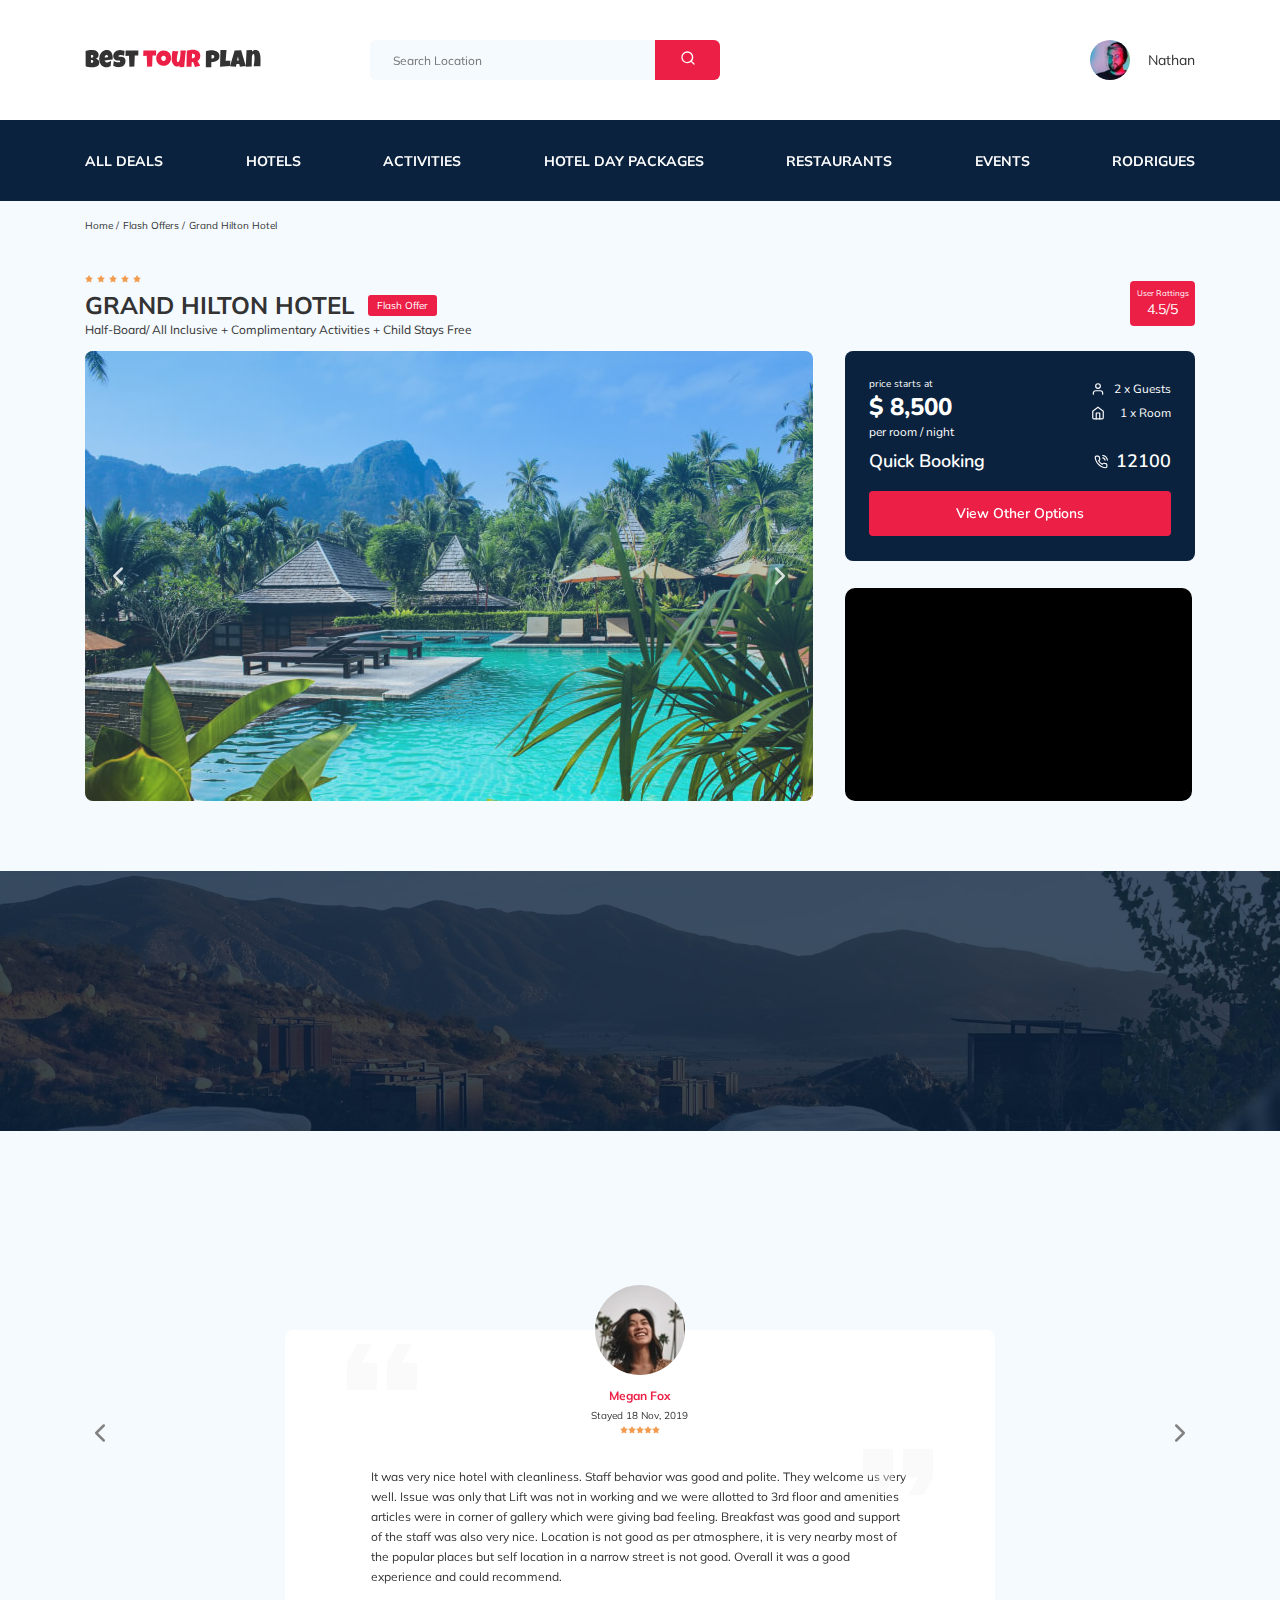
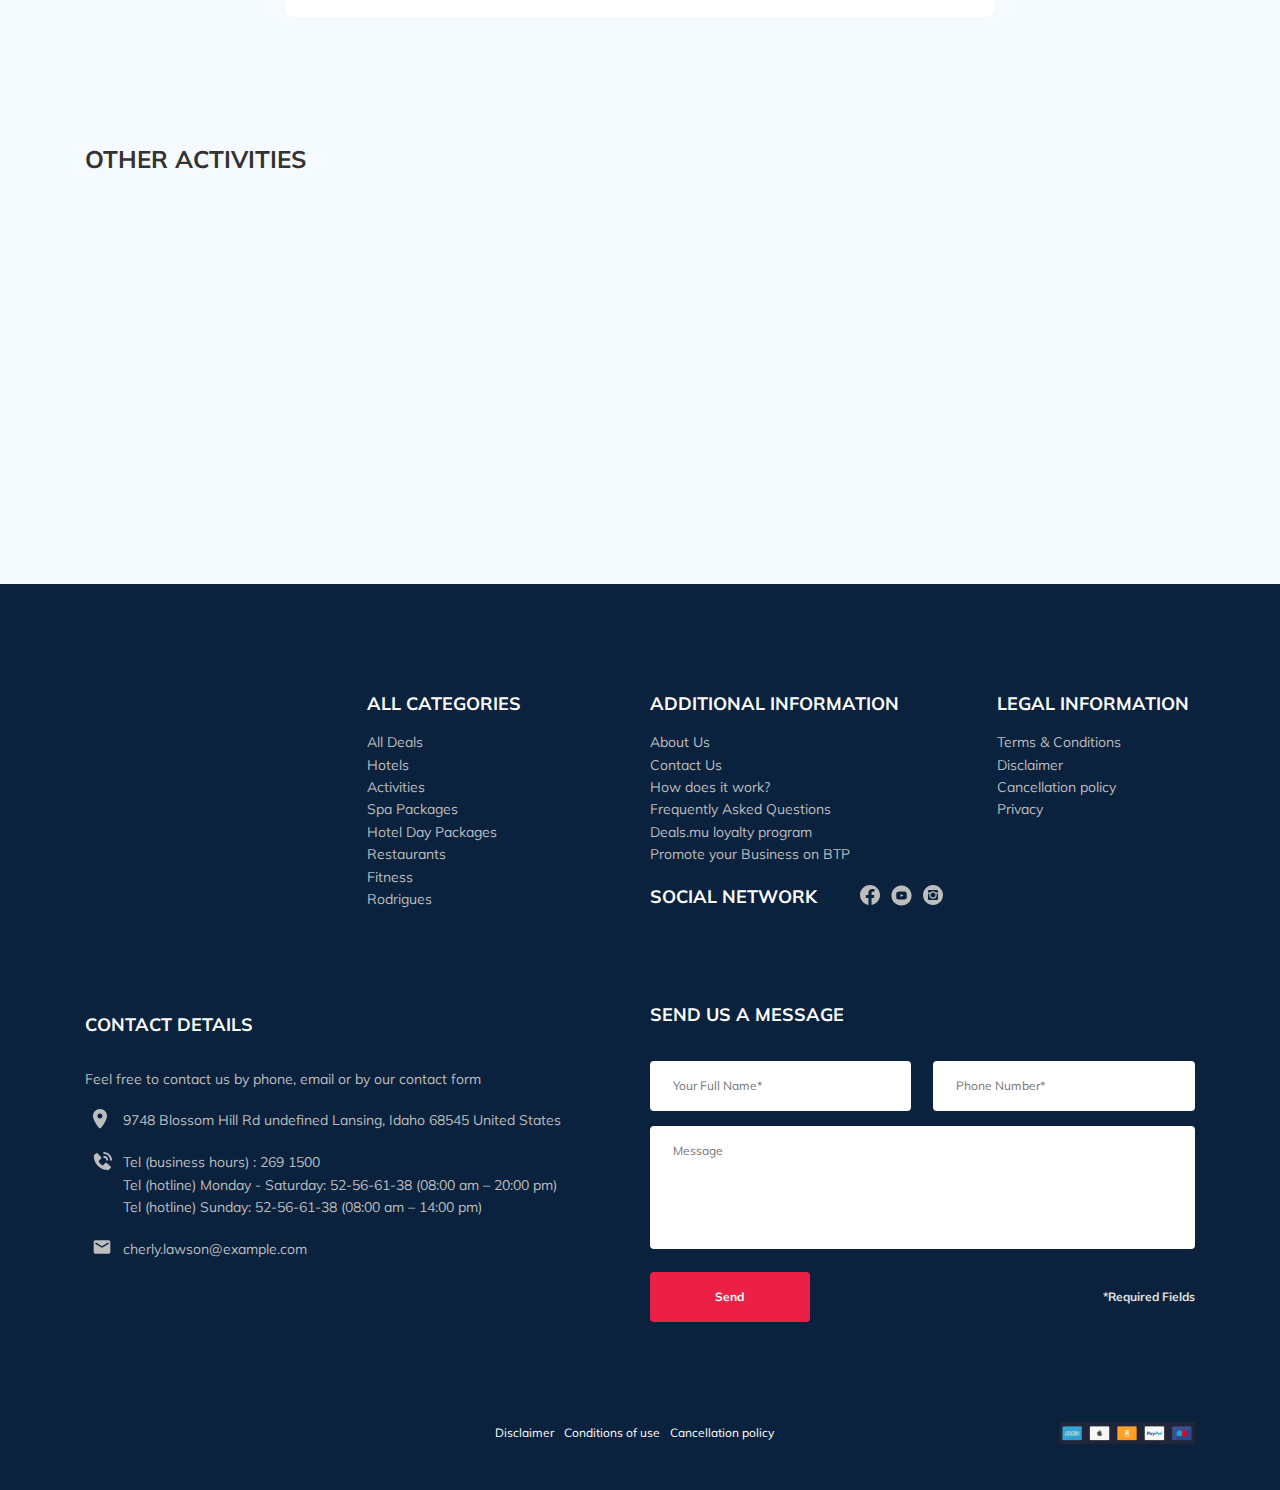
<file: index.html>
<!DOCTYPE html>
<html lang="en">
<head>
  <meta charset="UTF-8">
  <meta http-equiv="X-UA-Compatible" content="IE=edge">
  <meta name="viewport" content="width=device-width, initial-scale=1.0">
  <title>Best Tour Plan - Hotel Booking</title>
  <link rel="shortcut icon" href="/favicon.ico" type="image/x-icon">
  <link rel="icon" href="favicon.ico" type="image/x-icon">
  <link rel="preconnect" href="https://fonts.googleapis.com">
  <link rel="preconnect" href="https://fonts.gstatic.com" crossorigin>
  <link href="https://fonts.googleapis.com/css2?family=Mulish:wght@400;600;700&family=Nunito:wght@400;600;800&display=swap"
    rel="stylesheet">
    <link rel="stylesheet" href="css/swiper-bundle.min.css">
    <link rel="stylesheet" href="css/aos.css">
    <link rel="stylesheet" href="css/style.css">
</head>
<body>
  <header class="navbar navbar--mobile_fixed">
    <div class="container">
      <div class="navbar-top">
        <a href="index.html" class="logo" data-aos="fade-right" data-aos-delay="100">
          <img src="img/horizontal-logo.svg" alt="Logo: Best Tour Plan" class="logo__image">
        </a>

        <form action="#" class="search navbar__search navbar__search--mobile_hidden" data-aos="fade-down" data-aos-delay="200">
          <input type="text" class="search__input" placeholder="Search Location">
          <button class="search__button">
            <img src="img/search.svg" alt="Icon: search">
          </button>
        </form>

        <a href="#" class="user navbar__user navbar__user--mobile_hidden" data-aos="fade-left" data-aos-delay="300">
          <img src="img/user-avatar.jpg" alt="avatar: Nathan" class="user__avatar">
          <span class="user__name">Nathan</span>
        </a>
        <!-- /.user -->
        <button class="menu-button navbar-top__menu-button">
          <span class="menu-button__line"></span>
          <span class="menu-button__line"></span>
          <span class="menu-button__line"></span>
        </button>
      </div>
      <!-- /.navbar-top -->
    </div>
    <!-- /.container -->
    <div class="navbar-bottom">
      <div class="container">
        <nav>
          <ul class="navbar-menu">
            <li class="navbar-menu__item navbar-menu__item--mobile_visible">
              <a href="#" class="user navbar__user navbar__user--mobile_visible">
                <img src="img/user-avatar.jpg" alt="avatar: Nathan" class="user__avatar">
                <span class="user__name user__name--light">Nathan</span>
              </a>
            </li>
            <li class="navbar-menu__item navbar-menu__item--mobile_visible">
              <form action="#" class="search navbar__search navbar__search--mobile_visible">
                <input type="text" class="search__input" placeholder="Search Location">
                <button class="search__button">
                  <img src="img/search.svg" alt="Icon: search">
                </button>
              </form>
            </li>
            <li class="navbar-menu__item" data-aos="flip-down" data-aos-delay="100"><a href="#" class="navbar-menu__link">All Deals</a></li>
            <li class="navbar-menu__item" data-aos="flip-down" data-aos-delay="300"><a href="#" class="navbar-menu__link">Hotels</a></li>
            <li class="navbar-menu__item" data-aos="flip-down" data-aos-delay="500"><a href="#" class="navbar-menu__link">Activities</a></li>
            <li class="navbar-menu__item" data-aos="flip-down" data-aos-delay="700"><a href="#" class="navbar-menu__link">Hotel Day Packages</a></li>
            <li class="navbar-menu__item" data-aos="flip-down" data-aos-delay="900"><a href="#" class="navbar-menu__link">Restaurants</a></li>
            <li class="navbar-menu__item" data-aos="flip-down" data-aos-delay="1100"><a href="#" class="navbar-menu__link">Events</a></li>
            <li class="navbar-menu__item" data-aos="flip-down" data-aos-delay="1300"><a href="#" class="navbar-menu__link">Rodrigues</a></li>
          </ul>
        </nav>
        <!-- /.navbar-menu -->
      </div>
      <!-- /.container -->
    </div>
    <!-- /.navbar-bottom -->
  </header>
  <nav class="breadcrumb">
    <div class="container">
      <ul class="breadcrumb-list">
        <li class="breadcrumb-list__item">
          <a href="#" class="breadcrumb-list__link">Home</a>
        </li>
        <li class="breadcrumb-list__item">
          <a href="#" class="breadcrumb-list__link">Flash Offers</a>
        </li>
        <li class="breadcrumb-list__item">
          Grand Hilton Hotel
        </li>
      </ul>
    </div>
    <!-- /.container -->
  </nav>
  <!-- /.breadcrumb -->
  <section class="hotel">
    <div class="container">
      <div class="hotel-info">
        <div class="hotel-info__text">
          <div class="hotel-wrapper">
            <div class="stars">
              <img src="img/star.svg" alt="star">
              <img src="img/star.svg" alt="star">
              <img src="img/star.svg" alt="star">
              <img src="img/star.svg" alt="star">
              <img src="img/star.svg" alt="star">
            </div>
            <h1 class="hotel-name hotel-info__name">GRAND HILTON HOTEL</h1>
            <span class="offer hotel-info__offer">Flash Offer</span>
          </div>
          <!-- /.hotel-wrapper -->
          <p class="hotel-description hotel-info__description">Half-Board/ All Inclusive + Complimentary Activities + Child Stays Free</p>
        </div>
        <!-- /.hotel-info__text -->
        <div class="rating hotel-info__rating">
          <span class="rating__text">User Rattings</span>
          <span class="rating__counter">4.5/5</span>
        </div>
        <!-- /.hotel_info__right -->
      </div>
      <!-- /.hotel-info -->
      <div class="hotel-grid">
        
          <!-- Slider main container -->
          <div class="swiper hotel-slider hotel__slider">
            <!-- Additional required wrapper -->
            <div class="swiper-wrapper">
              <!-- Slides -->
              <div class="swiper-slide hotel-slider__item">
                <img class="hotel-slider__image" src="img/slide.jpg" alt="slide">
              </div>
              <div class="swiper-slide hotel-slider__item">
                <img class="hotel-slider__image" src="img/slide-2.jpg" alt="slide">
              </div>
              <div class="swiper-slide hotel-slider__item">
                <img class="hotel-slider__image" src="img/slide-3.jpg" alt="slide">
              </div>
            </div>
            <!-- If we need navigation buttons -->
            <button class="hotel-slider__button hotel-slider__button--prev"></button>
            <button class="hotel-slider__button hotel-slider__button--next"></button>
          </div>
          <!-- /.slider-container -->

        <div class="hotel-right">
          <div class="booking">
            <div class="booking__info">
              <div class="booking__price">
                <span class="booking__start">price starts at</span>
                <strong class="booking__pricetag">$ 8,500</strong>
                <span class="booking__per-room">per room / night</span>
              </div>
              <!-- /.booking__price -->
              <div class="booking__room">
                <div class="booking__text">
                  <img src="img/user.svg" alt="Icon: user" class="booking__icon">
                  <span class="booking__description">2 x Guests</span>
                </div>
                <!-- /.booking__text -->
                <div class="booking__text">
                  <img src="img/home.svg" alt="Icon: home" class="booking__icon">
                  <span class="booking__description">1 x Room</span>
                </div>
                <!-- /.booking__text -->
              </div>
              <!-- /.booking__room -->
            </div>
            <!-- /.booking__info -->
            <div class="booking__call-center">
              <span class="booking__heading">Quick Booking</span>
              <a class="booking__number" href="tel:12100">
                <img src="img/phone-call.svg" alt="Icon: phone">
                <span class="booking__num">12100</span>
              </a>
            </div>
            <!-- /.booking__call-center -->
            <button data-toggle="modal" class="button booking__button" data-aos="flip-left" data-aos-easing="ease-out-cubic" data-aos-duration="500">View Other Options</button>
          </div>
          <!-- /.booking -->
          <div id="map" class="map">
            <iframe 
              src="https://www.google.com/maps/embed?pb=!1m18!1m12!1m3!1d3952.0412632673433!2d98.29255281471123!3d7.890752094315355!2m3!1f0!2f0!3f0!3m2!1i1024!2i768!4f13.1!3m3!1m2!1s0x30503b7bfcd9f903%3A0xf7065fac1e3d7c48!2sDoubleTree%20by%20Hilton%20Phuket%20Banthai%20Resort!5e0!3m2!1sru!2sru!4v1633614842199!5m2!1sru!2sru"
               style="border:0;" allowfullscreen="" loading="lazy"></iframe>
          </div>
          <!-- /.map -->
        </div>
        <!-- /.hotel-right -->
      </div>
      <!-- /.hotel-grid -->
    </div>
    <!-- /.container -->
  </section>
  <section class="newsletter">
    <div class="newsletter-wrapper">
      <h2 class="newsletter-title newsletter__title" data-aos="zoom-in-right" data-aos-delay="300">
        subscribe to our
        <span class="newsletter-title__strong">Newsletter</span>
      </h2>
      <form action="send.php" method="POST" class="subscribe newsletter__subscribe form" data-aos="zoom-in-left" data-aos-delay="300">
          <input type="email" class="subscribe__input" placeholder="Your email address" name="email" required />
            <button class="subscribe__button">Send</button>
      </form>
    </div>
    <!-- /.newsletter-wrapper -->
  </section>
  <section class="reviews">
    <div class="container">
      <h2 class="reviews__title" data-aos="zoom-in-up">What people thinks about&nbsp;us</h2>
      <div class="swiper reviews-slider">
        <div class="swiper-wrapper">
          <div class="swiper-slide">
            <div class="reviews-slider__item">
              <div class="reviews-slider__profile">
                <img src="img/reviews-avatar.jpg" alt="Photo: Megan Fox" class="reviews-slider__avatar">
                <h3 class="reviews-slider__username">Megan Fox</h3>
                <span class="reviews-slider__date">Stayed 18 Nov, 2019</span>
                <div class="reviews-slider__rating">
                  <img src="img/star.svg" alt="star">
                  <img src="img/star.svg" alt="star">
                  <img src="img/star.svg" alt="star">
                  <img src="img/star.svg" alt="star">
                  <img src="img/star.svg" alt="star">
                </div>
                <!-- /.reviews-slider__rating -->
              </div>
              <!-- /.reviews-slider__profile -->
              <p class="reviews-slider__text">
                It was very nice hotel with cleanliness. Staff behavior was good and polite. They welcome us very well. Issue was only that Lift was not in working and we were allotted to 3rd floor and amenities articles were in corner of gallery which were giving bad feeling. Breakfast was good and support of the staff was also very nice. Location is not good as per atmosphere, it is very nearby most of the popular places but self location in a narrow street is not good. Overall it
              was a good experience and could recommend.
            </p>
            </div>
            <!-- /.reviews-slider__item -->
          </div>
          <!-- /.swiper-slide -->
          <div class="swiper-slide">
            <div class="reviews-slider__item">
              <div class="reviews-slider__profile">
                <img src="img/reviews-avatar-2.jpg" alt="Photo: Robert Johns" class="reviews-slider__avatar">
                <h3 class="reviews-slider__username">Robert Johns</h3>
                <span class="reviews-slider__date">Stayed 20 Dec, 2018</span>
                <div class="reviews-slider__rating">
                  <img src="img/star.svg" alt="star">
                  <img src="img/star.svg" alt="star">
                  <img src="img/star.svg" alt="star">
                  <img src="img/star.svg" alt="star">
                  <img src="img/star.svg" alt="star">
                </div>
                <!-- /.reviews-slider__rating -->
              </div>
              <!-- /.reviews-slider__profile -->
              <p class="reviews-slider__text">
                It was very nice hotel with cleanliness. Staff behavior was good and polite. They welcome us very well. Issue was
                only that Lift was not in working and we were allotted to 3rd floor and amenities articles were in corner of
                gallery which were giving bad feeling. Breakfast was good and support of the staff was also very nice. Location is
                not good as per atmosphere, it is very nearby most of the popular places but self location in a narrow street is
                not good. Overall it
                was a good experience and could recommend.
              </p>
            </div>
            <!-- /.reviews-slider__item -->
          </div>
          <!-- /.swiper-slide -->
          <div class="swiper-slide">
            <div class="reviews-slider__item">
              <div class="reviews-slider__profile">
                <img src="img/reviews-avatar-3.jpg" alt="Photo: Joan Ferguson" class="reviews-slider__avatar">
                <h3 class="reviews-slider__username">Joan Ferguson</h3>
                <span class="reviews-slider__date">Stayed 21 May, 2021</span>
                <div class="reviews-slider__rating">
                  <img src="img/star.svg" alt="star">
                  <img src="img/star.svg" alt="star">
                  <img src="img/star.svg" alt="star">
                  <img src="img/star.svg" alt="star">
                  <img src="img/star.svg" alt="star">
                </div>
                <!-- /.reviews-slider__rating -->
              </div>
              <!-- /.reviews-slider__profile -->
              <p class="reviews-slider__text">
                It was very nice hotel with cleanliness. Staff behavior was good and polite. They welcome us very well. Issue was
                only that Lift was not in working and we were allotted to 3rd floor and amenities articles were in corner of
                gallery which were giving bad feeling. Breakfast was good and support of the staff was also very nice. Location is
                not good as per atmosphere, it is very nearby most of the popular places but self location in a narrow street is
                not good. Overall it
                was a good experience and could recommend.
              </p>
            </div>
            <!-- /.reviews-slider__item -->
          </div>
          <!-- /.swiper-slide -->
        </div>
        <!-- /.swiper-wrapper -->
        <!-- If we need navigation buttons -->
        <button class="reviews-slider__button reviews-slider__button--prev"></button>
        <button class="reviews-slider__button reviews-slider__button--next"></button>
        </div>
      </div>
      <!-- /.reviews-slider -->
    
    <!-- /.container -->
  </section>
  <section class="activities">
    <div class="container">
      <h2 class="activities__title">Other Activities</h2>
      <div class="activities-wrapper">
        <div class="card activities__card" data-aos="fade-right" data-aos-delay="100">
          <img src="img/activity-1.jpg" alt="The curious corner of chamarel" class="card__image">
          <h3 class="card__title">The curious corner <br> of chamarel</h3>
          <button data-toggle="modal" class="card__button">Book Now</button>
        </div>
        <!-- /.card -->
        <div class="card activities__card" data-aos="fade-right" data-aos-delay="300">
          <img src="img/activity-2.jpg" alt="Gymkhana club golf course" class="card__image">
          <h3 class="card__title">Gymkhana club golf <br> course</h3>
          <button data-toggle="modal" class="card__button">Book Now</button>
        </div>
        <!-- /.card -->
        <div class="card activities__card" data-aos="fade-right" data-aos-delay="500">
          <img src="img/activity-3.jpg" alt="Tamarind falls hiking trip - full day" class="card__image">
          <h3 class="card__title">Tamarind falls hiking <br> trip - full day</h3>
          <button data-toggle="modal" class="card__button">Book Now</button>
        </div>
        <!-- /.card -->
        <div class="card activities__card" data-aos="fade-right" data-aos-delay="700">
          <img src="img/activity-4.jpg" alt="The blue marine discovery quest" class="card__image">
          <h3 class="card__title">The blue marine discovery <br> quest</h3>
          <button data-toggle="modal" class="card__button">Book Now</button>
        </div>
        <!-- /.card -->
      </div>
      <!-- /.activities-wrapper -->
    </div>
    <!-- /.container -->
  </section>
  <footer class="footer">
    <div class="container">
      <div class="footer-wrapper">
        <a class="logo footer__logo" href="index.html" data-aos="flip-left" data-aos-easing="ease-out-cubic" data-aos-duration="2000">
          <img src="img/vertical-logo.svg" alt="Logo: Best Tour Plan" class="logo footer__logo">
        </a>
        <div class="footer__list footer__categories">
          <h3 class="footer__title">ALL CATEGORIES</h3>
          <ul class="footer__ul">
            <li class="footer__item"><a href="#" class="footer__link">All Deals</a></li>
            <li class="footer__item"><a href="#" class="footer__link">Hotels</a></li>
            <li class="footer__item"><a href="#" class="footer__link">Activities</a></li>
            <li class="footer__item"><a href="#" class="footer__link">Spa Packages</a></li>
            <li class="footer__item"><a href="#" class="footer__link">Hotel Day Packages</a></li>
            <li class="footer__item"><a href="#" class="footer__link">Restaurants</a></li>
            <li class="footer__item"><a href="#" class="footer__link">Fitness</a></li>
            <li class="footer__item"><a href="#" class="footer__link">Rodrigues</a></li>
          </ul>
        </div>
        <!-- /.footer__list -->
        <div class="footer__list footer__additional">
          <h3 class="footer__title">ADDITIONAL INFORMATION</h3>
          <ul class="footer__ul">
            <li class="footer__item"><a href="#" class="footer__link">About Us</a></li>
            <li class="footer__item"><a href="#" class="footer__link">Contact Us</a></li>
            <li class="footer__item"><a href="#" class="footer__link">How does it work?</a></li>
            <li class="footer__item"><a href="#" class="footer__link">Frequently Asked Questions</a></li>
            <li class="footer__item"><a href="#" class="footer__link">Deals.mu loyalty program</a></li>
            <li class="footer__item"><a href="#" class="footer__link">Promote your Business on BTP</a></li>
          </ul>
        </div>
        <!-- /.footer__list -->
        <div class="footer__social-network">
          <h3 class="footer__title footer__title--inline">Social Network</h3>
          <div class="footer__social-links">
            <a href="https://www.facebook.com/HiltonPhuket/" class="footer__link" target="_blank"><img src="img/facebook.svg" alt="icon: facebook"></a>
            <a href="https://www.youtube.com/channel/UClVkTIHQLfAzxTpbIJmVWJg/featured" class="footer__link" target="_blank"><img src="img/youtube.svg" alt="icon: youtube"></a>
            <a href="https://www.instagram.com/hiltonphuket/?utm_medium=copy_link" class="footer__link" target="_blank"><img src="img/instagram.svg" alt="icon: instagram" ></a>
          </div>
          <!-- /.footer__social-links -->
          </div>
          <!-- /.footer__social-network -->
          <div class="footer__list footer__legal">
            <h3 class="footer__title">LEGAL INFORMATION</h3>
            <ul class="footer__ul">
              <li class="footer__item"><a href="#" class="footer__link">Terms & Conditions</a></li>
              <li class="footer__item"><a href="#" class="footer__link">Disclaimer</a></li>
              <li class="footer__item"><a href="#" class="footer__link">Cancellation policy</a></li>
              <li class="footer__item"><a href="#" class="footer__link">Privacy</a></li>
            </ul>
          </div>
          <!-- /.footer__list -->
          <div class="footer__contact-details">
            <h3 class="footer__title footer__title--mb-3">Contact Details</h3>
            <p class="footer__text">Feel free to contact us by phone, email or by our contact form</p>
            <ul class="footer__ul">
              <li class="footer__item footer__item--mb-2">
                <div class="footer__item-wrapper">
                  <div class="footer__icon-wrapper">
                    <img class="footer__icon" src="img/map-marker.svg" alt="icon: map">
                  </div>
                  9748 Blossom Hill Rd undefined Lansing, Idaho 68545 United States
                </div>
              </li>
              <li class="footer__item footer__item--mb-2">
                <div class="footer__item-wrapper">
                  <div class="footer__icon-wrapper">
                    <img class="footer__icon" src="img/contact-phone-call.svg" alt="icon:phone call">
                  </div>
                  <div class="footer__phone-wrapper">
                    Tel (business hours) : <a href="tel:2691500" class="footer__phone">269 1500</a> <br>
                    Tel (hotline) Monday - Saturday: <a href="tel:52-56-61-38" class="footer__phone">52-56-61-38</a> (08:00 am – 20:00 pm)<br>
                    Tel (hotline) Sunday: <a href="tel:52-56-61-38" class="footer__phone">52-56-61-38</a> (08:00 am – 14:00 pm)<br>
                  </div>
                </div>
              </li>
              <li class="footer__item footer__item--mb-2">
                <div class="footer__item-wrapper">
                  <div class="footer__icon-wrapper">
                    <img class="footer__icon" src="img/email.svg" alt="icon: email">
                  </div>
                  <a href="mailto:cherly.lawson@example.com" class="footer__phone">cherly.lawson@example.com</a>
                </div>
              </li>
            </ul>
          </div>
          <!-- /.footer__contact-details -->
          <div class="footer__contact-form">
            <h3 class="footer__title footer__title--mb-3">Send us a message</h3>
            <form action="send.php" method="POST" class="footer__form form">
              <div class="footer__input-group">
                <input type="text" class="input footer__input" placeholder="Your Full Name*" name="name" minlength="2" required />
              </div>
              <div class="footer__input-group">
                <input type="tel" id="phone" class="input footer__input" placeholder="Phone Number*" name="phone" required />
              </div>
              <textarea class="message footer__message" cols="30" rows="10" placeholder="Message"
              name="message"
              ></textarea>
              <button class="button footer__button">Send</button>
              <span class="footer__info">*Required Fields</span>
            </form>
          </div>
          <!-- /.footer__contact-form -->
      </div>
      <!-- /.footer-wrapper -->
    </div>
    <!-- /.container -->
    <div class="footer-bottom">
      <div class="container">
      <div class="footer-bottom__wrapper">
        <ul class="footer-bottom__ul">
          <li class="footer-bottom__item"><a href="#" class="footer-bottom__link">Disclaimer</a></li>
          <li class="footer-bottom__item"><a href="#" class="footer-bottom__link">Conditions of use</a></li>
          <li class="footer-bottom__item footer-bottom__item"><a href="#" class="footer-bottom__link footer-bottom__link--mr-4">Cancellation policy</a></li>
        </ul>
        <div class="footer-bottom__icon"><img class="footer-bottom__image" src="img/bottom-icon.png" alt="Bottom icon"></div>
      </div>
      <!-- /.footer-bottom__wrapper -->
      </div>
      <!-- /.container -->
    </div>
    <!-- /.footer-bottom -->
  </footer>
  <div class="modal">
    <div class="modal__overlay"></div>
    <!-- /.modal__overlay -->
    <div class="modal__dialog">
      <a href="#" class="modal__close">
        <img src="img/close.svg" alt="icon: close">
      </a>
      <h3 class="modal__title modal__title--mb-3">Booking</h3>
      <form action="send.php" method="POST" class="modal__form form">
        <input type="text" class="input modal__input" placeholder="Your Full Name*" name="name" required minlength="2" />
        <input type="tel" id="phone-2" class="input modal__input" placeholder="Phone Number*" name="phone" required minlength="2"/>
        <input type="email" class="input modal__input" placeholder="Email*" name="email" required  />
        <textarea class="message modal__message" cols="30" rows="10" placeholder="Message" name="message"></textarea>
        <button class="button modal__button">Send</button>
        <span class="modal__info">*Required Fields</span>
      </form>
    </div>
    <!-- /.modal__dialog -->
  </div>
  <!-- /.modal -->
  <script src="js/jquery-3.6.0.min.js"></script>
  <script src="js/jquery-3.3.1.maskedinput.min.js"></script>
  <script src="js/swiper-bundle.min.js"></script>
  <script src="js/jquery.validate.min.js"></script>
  <script src="js/aos.js"></script>
  <script src="js/main.js"></script>
</body>
</html>
</file>
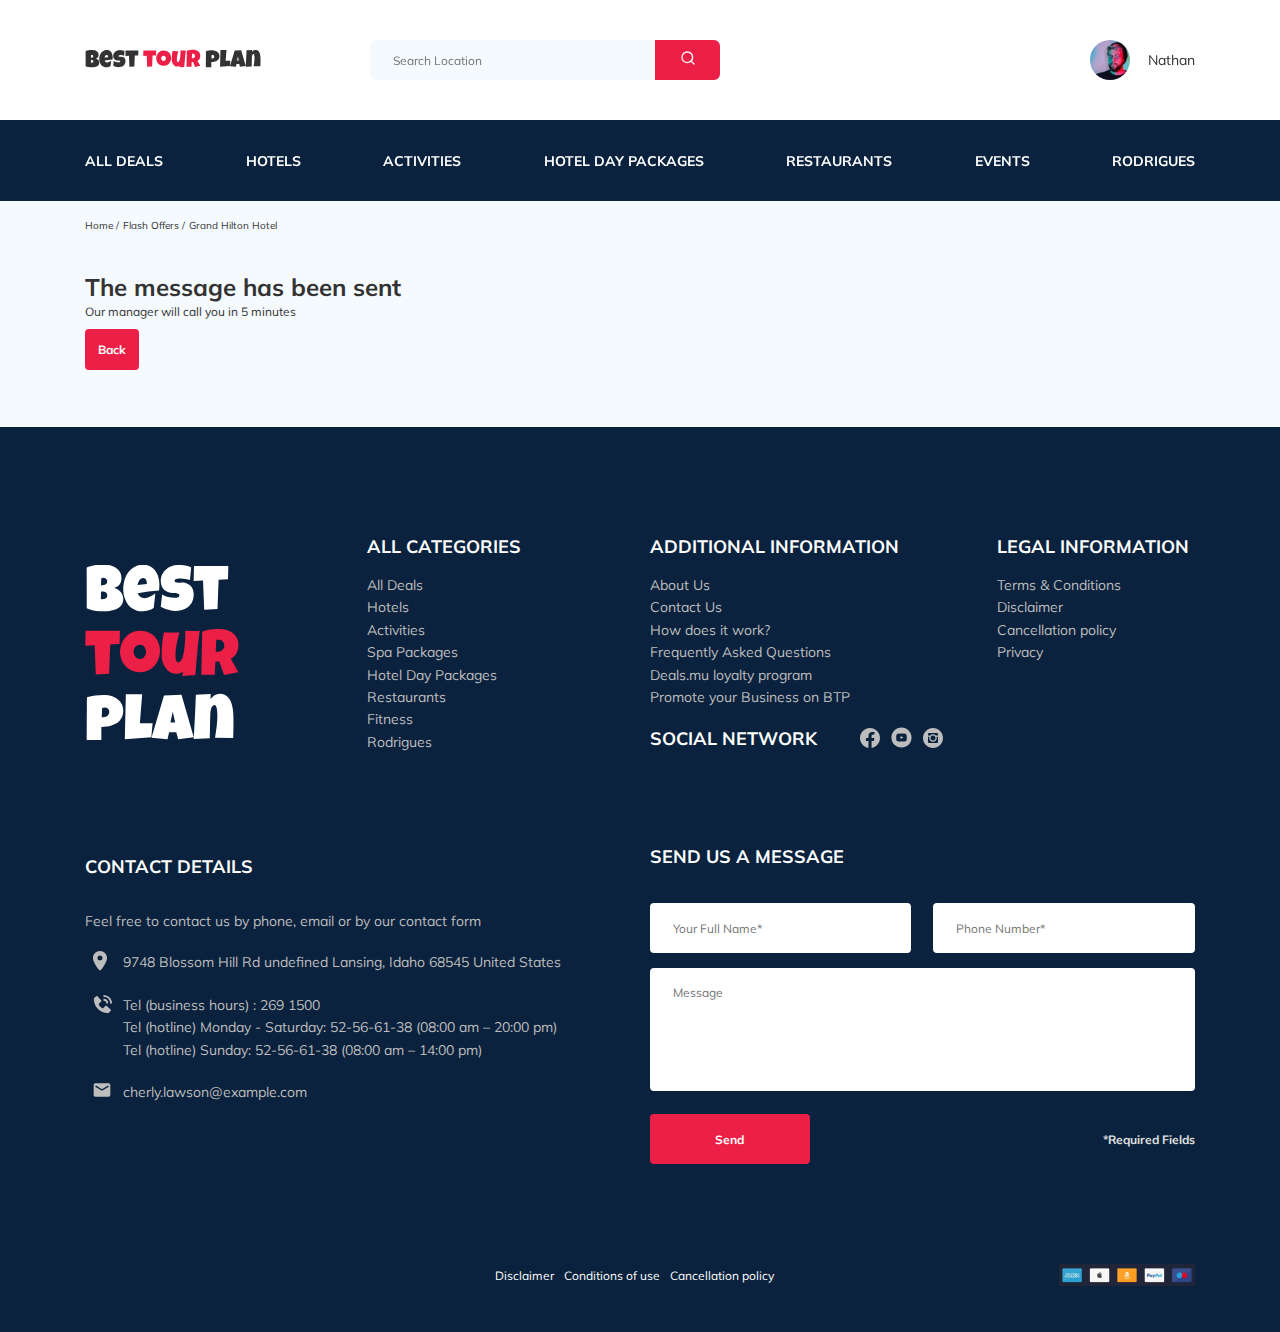
<file: thankyou.html>
<!DOCTYPE html>
<html lang="en">

<head>
  <meta charset="UTF-8">
  <meta http-equiv="X-UA-Compatible" content="IE=edge">
  <meta name="viewport" content="width=device-width, initial-scale=1.0">
  <title>Best Tour Plan - Hotel Booking</title>
  <link rel="shortcut icon" href="/favicon.ico" type="image/x-icon">
  <link rel="icon" href="/favicon.ico" type="image/x-icon">
  <link rel="preconnect" href="https://fonts.googleapis.com">
  <link rel="preconnect" href="https://fonts.gstatic.com" crossorigin>
  <link
    href="https://fonts.googleapis.com/css2?family=Mulish:wght@400;600;700&family=Nunito:wght@400;600;800&display=swap"
    rel="stylesheet">
  <link rel="stylesheet" href="css/swiper-bundle.min.css">
  <link rel="stylesheet" href="css/aos.css">
  <link rel="stylesheet" href="css/style.css">
</head>

<body>
  <header class="navbar navbar--mobile_fixed">
    <div class="container">
      <div class="navbar-top">
        <a href="index.html" class="logo" data-aos="fade-right" data-aos-delay="100">
          <img src="img/horizontal-logo.svg" alt="Logo: Best Tour Plan" class="logo__image">
        </a>
  
        <form action="#" class="search navbar__search navbar__search--mobile_hidden" data-aos="fade-down"
          data-aos-delay="200">
          <input type="text" class="search__input" placeholder="Search Location">
          <button class="search__button">
            <img src="img/search.svg" alt="Icon: search">
          </button>
        </form>
  
        <a href="#" class="user navbar__user navbar__user--mobile_hidden" data-aos="fade-left" data-aos-delay="300">
          <img src="img/user-avatar.jpg" alt="avatar: Nathan" class="user__avatar">
          <span class="user__name">Nathan</span>
        </a>
        <!-- /.user -->
        <button class="menu-button navbar-top__menu-button">
          <span class="menu-button__line"></span>
          <span class="menu-button__line"></span>
          <span class="menu-button__line"></span>
        </button>
      </div>
      <!-- /.navbar-top -->
    </div>
    <!-- /.container -->
    <div class="navbar-bottom">
      <div class="container">
        <nav>
          <ul class="navbar-menu">
            <li class="navbar-menu__item navbar-menu__item--mobile_visible">
              <a href="#" class="user navbar__user navbar__user--mobile_visible">
                <img src="img/user-avatar.jpg" alt="avatar: Nathan" class="user__avatar">
                <span class="user__name user__name--light">Nathan</span>
              </a>
            </li>
            <li class="navbar-menu__item navbar-menu__item--mobile_visible">
              <form action="#" class="search navbar__search navbar__search--mobile_visible">
                <input type="text" class="search__input" placeholder="Search Location">
                <button class="search__button">
                  <img src="img/search.svg" alt="Icon: search">
                </button>
              </form>
            </li>
            <li class="navbar-menu__item" data-aos="flip-down" data-aos-delay="100"><a href="#"
                class="navbar-menu__link">All Deals</a></li>
            <li class="navbar-menu__item" data-aos="flip-down" data-aos-delay="300"><a href="#"
                class="navbar-menu__link">Hotels</a></li>
            <li class="navbar-menu__item" data-aos="flip-down" data-aos-delay="500"><a href="#"
                class="navbar-menu__link">Activities</a></li>
            <li class="navbar-menu__item" data-aos="flip-down" data-aos-delay="700"><a href="#"
                class="navbar-menu__link">Hotel Day Packages</a></li>
            <li class="navbar-menu__item" data-aos="flip-down" data-aos-delay="900"><a href="#"
                class="navbar-menu__link">Restaurants</a></li>
            <li class="navbar-menu__item" data-aos="flip-down" data-aos-delay="1100"><a href="#"
                class="navbar-menu__link">Events</a></li>
            <li class="navbar-menu__item" data-aos="flip-down" data-aos-delay="1300"><a href="#"
                class="navbar-menu__link">Rodrigues</a></li>
          </ul>
        </nav>
        <!-- /.navbar-menu -->
      </div>
      <!-- /.container -->
    </div>
    <!-- /.navbar-bottom -->
  </header>
  <nav class="breadcrumb">
    <div class="container">
      <ul class="breadcrumb-list">
        <li class="breadcrumb-list__item">
          <a href="#" class="breadcrumb-list__link">Home</a>
        </li>
        <li class="breadcrumb-list__item">
          <a href="#" class="breadcrumb-list__link">Flash Offers</a>
        </li>
        <li class="breadcrumb-list__item">
          Grand Hilton Hotel
        </li>
      </ul>
    </div>
    <!-- /.container -->
  </nav>
  <!-- /.breadcrumb -->
  <section class="hotel">
    <div class="container">
      <div class="hotel-info">
        <div class="hotel-info__text">
          <div class="hotel-wrapper">
            <h1 class="hotel-name hotel-info__name">The message has been sent</h1>
          </div>
          <!-- /.hotel-wrapper -->
          <p class="hotel-description hotel-info__description hotel-info__modal">
            Our manager will call you in 5 minutes
          </p>
          <a class="button button-modal" href="index.html">Back</a>
        </div>
        <!-- /.hotel-info__text -->
      </div>
      <!-- /.hotel-info -->
    </div>
    <!-- /.container -->
  </section>
  <footer class="footer">
    <div class="container">
      <div class="footer-wrapper">
        <a class="logo footer__logo" href="index.html" data-aos="flip-left" data-aos-easing="ease-out-cubic"
          data-aos-duration="2000">
          <img src="img/vertical-logo.svg" alt="Logo: Best Tour Plan" class="logo footer__logo">
        </a>
        <div class="footer__list footer__categories">
          <h3 class="footer__title">ALL CATEGORIES</h3>
          <ul class="footer__ul">
            <li class="footer__item"><a href="#" class="footer__link">All Deals</a></li>
            <li class="footer__item"><a href="#" class="footer__link">Hotels</a></li>
            <li class="footer__item"><a href="#" class="footer__link">Activities</a></li>
            <li class="footer__item"><a href="#" class="footer__link">Spa Packages</a></li>
            <li class="footer__item"><a href="#" class="footer__link">Hotel Day Packages</a></li>
            <li class="footer__item"><a href="#" class="footer__link">Restaurants</a></li>
            <li class="footer__item"><a href="#" class="footer__link">Fitness</a></li>
            <li class="footer__item"><a href="#" class="footer__link">Rodrigues</a></li>
          </ul>
        </div>
        <!-- /.footer__list -->
        <div class="footer__list footer__additional">
          <h3 class="footer__title">ADDITIONAL INFORMATION</h3>
          <ul class="footer__ul">
            <li class="footer__item"><a href="#" class="footer__link">About Us</a></li>
            <li class="footer__item"><a href="#" class="footer__link">Contact Us</a></li>
            <li class="footer__item"><a href="#" class="footer__link">How does it work?</a></li>
            <li class="footer__item"><a href="#" class="footer__link">Frequently Asked Questions</a></li>
            <li class="footer__item"><a href="#" class="footer__link">Deals.mu loyalty program</a></li>
            <li class="footer__item"><a href="#" class="footer__link">Promote your Business on BTP</a></li>
          </ul>
        </div>
        <!-- /.footer__list -->
        <div class="footer__social-network">
          <h3 class="footer__title footer__title--inline">Social Network</h3>
          <div class="footer__social-links">
            <a href="#" class="footer__link"><img src="img/facebook.svg" alt="icon: facebook"></a>
            <a href="#" class="footer__link"><img src="img/youtube.svg" alt="icon: youtube"></a>
            <a href="#" class="footer__link"><img src="img/instagram.svg" alt="icon: instagram"></a>
          </div>
          <!-- /.footer__social-links -->
        </div>
        <!-- /.footer__social-network -->
        <div class="footer__list footer__legal">
          <h3 class="footer__title">LEGAL INFORMATION</h3>
          <ul class="footer__ul">
            <li class="footer__item"><a href="#" class="footer__link">Terms & Conditions</a></li>
            <li class="footer__item"><a href="#" class="footer__link">Disclaimer</a></li>
            <li class="footer__item"><a href="#" class="footer__link">Cancellation policy</a></li>
            <li class="footer__item"><a href="#" class="footer__link">Privacy</a></li>
          </ul>
        </div>
        <!-- /.footer__list -->
        <div class="footer__contact-details">
          <h3 class="footer__title footer__title--mb-3">Contact Details</h3>
          <p class="footer__text">Feel free to contact us by phone, email or by our contact form</p>
          <ul class="footer__ul">
            <li class="footer__item footer__item--mb-2">
              <div class="footer__item-wrapper">
                <div class="footer__icon-wrapper">
                  <img class="footer__icon" src="img/map-marker.svg" alt="icon: map">
                </div>
                9748 Blossom Hill Rd undefined Lansing, Idaho 68545 United States
              </div>
            </li>
            <li class="footer__item footer__item--mb-2">
              <div class="footer__item-wrapper">
                <div class="footer__icon-wrapper">
                  <img class="footer__icon" src="img/contact-phone-call.svg" alt="icon:phone call">
                </div>
                <div class="footer__phone-wrapper">
                  Tel (business hours) : <a href="tel:2691500" class="footer__phone">269 1500</a> <br>
                  Tel (hotline) Monday - Saturday: <a href="tel:52-56-61-38" class="footer__phone">52-56-61-38</a> (08:00
                  am – 20:00 pm)<br>
                  Tel (hotline) Sunday: <a href="tel:52-56-61-38" class="footer__phone">52-56-61-38</a> (08:00 am – 14:00
                  pm)<br>
                </div>
              </div>
            </li>
            <li class="footer__item footer__item--mb-2">
              <div class="footer__item-wrapper">
                <div class="footer__icon-wrapper">
                  <img class="footer__icon" src="img/email.svg" alt="icon: email">
                </div>
                <a href="mailto:cherly.lawson@example.com" class="footer__phone">cherly.lawson@example.com</a>
              </div>
            </li>
          </ul>
        </div>
        <!-- /.footer__contact-details -->
        <div class="footer__contact-form">
          <h3 class="footer__title footer__title--mb-3">Send us a message</h3>
          <form action="send.php" method="POST" class="footer__form form">
            <div class="footer__input-group">
              <input type="text" class="input footer__input" placeholder="Your Full Name*" name="name" minlength="2"
                required />
            </div>
            <div class="footer__input-group">
              <input type="tel" id="phone" class="input footer__input" placeholder="Phone Number*" name="phone"
                required />
            </div>
            <textarea class="message footer__message" cols="30" rows="10" placeholder="Message" name="message"></textarea>
            <button class="button footer__button">Send</button>
            <span class="footer__info">*Required Fields</span>
          </form>
        </div>
        <!-- /.footer__contact-form -->
      </div>
      <!-- /.footer-wrapper -->
    </div>
    <!-- /.container -->
    <div class="footer-bottom">
      <div class="container">
        <div class="footer-bottom__wrapper">
          <ul class="footer-bottom__ul">
            <li class="footer-bottom__item"><a href="#" class="footer-bottom__link">Disclaimer</a></li>
            <li class="footer-bottom__item"><a href="#" class="footer-bottom__link">Conditions of use</a></li>
            <li class="footer-bottom__item footer-bottom__item"><a href="#"
                class="footer-bottom__link footer-bottom__link--mr-4">Cancellation policy</a></li>
          </ul>
          <div class="footer-bottom__icon"><img class="footer-bottom__image" src="img/bottom-icon.png" alt="Bottom icon">
          </div>
        </div>
        <!-- /.footer-bottom__wrapper -->
      </div>
      <!-- /.container -->
    </div>
    <!-- /.footer-bottom -->
  </footer>
        <div class="modal">
          <div class="modal__overlay"></div>
          <!-- /.modal__overlay -->
          <div class="modal__dialog">
            <a href="#" class="modal__close">
              <img src="img/close.svg" alt="icon: close">
            </a>
            <h3 class="modal__title modal__title--mb-3">Booking</h3>
            <form action="send.php" method="POST" class="modal__form form">
              <input type="text" class="input modal__input" placeholder="Your Full Name*" name="name" required minlength="2" />
              <input type="tel" id="phone-2" class="input modal__input" placeholder="Phone Number*" name="phone" required
                minlength="2" />
              <input type="email" class="input modal__input" placeholder="Email*" name="email" required />
              <textarea class="message modal__message" cols="30" rows="10" placeholder="Message" name="message"></textarea>
              <button class="button modal__button">Send</button>
              <span class="modal__info">*Required Fields</span>
            </form>
          </div>
          <!-- /.modal__dialog -->
        </div>
        <!-- /.modal -->
        <script src="js/jquery-3.6.0.min.js"></script>
        <script src="js/jquery-3.3.1.maskedinput.min.js"></script>
        <script src="js/swiper-bundle.min.js"></script>
        <script src="js/jquery.validate.min.js"></script>
        <script src="js/aos.js"></script>
        <script src="js/main.js"></script>
</body>
</html>
</file>
<file: css/style.css>
*{-webkit-box-sizing:border-box;box-sizing:border-box}body{font-family:'Mulish', sans-serif;background-color:#F5FAFE;color:#333}.container{max-width:1110px;margin:auto}img{max-width:100%;-o-object-fit:cover;object-fit:cover}.input{background-color:#fff;border-radius:4px;border:none;padding:0 23px;height:50px}.message{resize:none;background-color:#fff;border-radius:4px;padding:18px 23px;border:none}.button{min-width:160px;min-height:50px;padding:13px;font-style:normal;font-weight:bold;font-size:12px;line-height:15px;color:#fff;background-color:#EC1F46;border-radius:4px;border:none;cursor:pointer}.button:hover{opacity:0.5}a:hover .button__modal:not(:hover){color:#EC1F46}.invalid{color:#EC1F46;border-bottom:1px solid #EC1F46}/*! normalize.css v8.0.1 | MIT License | github.com/necolas/normalize.css */html{line-height:1.15;-webkit-text-size-adjust:100%}body{margin:0}main{display:block}h1{font-size:2em;margin:0.67em 0}hr{-webkit-box-sizing:content-box;box-sizing:content-box;height:0;overflow:visible}pre{font-family:monospace, monospace;font-size:1em}a{background-color:transparent}abbr[title]{border-bottom:none;text-decoration:underline;-webkit-text-decoration:underline dotted;text-decoration:underline dotted}b,strong{font-weight:bolder}code,kbd,samp{font-family:monospace, monospace;font-size:1em}small{font-size:80%}sub,sup{font-size:75%;line-height:0;position:relative;vertical-align:baseline}sub{bottom:-0.25em}sup{top:-0.5em}img{border-style:none}button,input,optgroup,select,textarea{font-family:inherit;font-size:100%;line-height:1.15;margin:0}button,input{overflow:visible}button,select{text-transform:none}button,[type="button"],[type="reset"],[type="submit"]{-webkit-appearance:button}button::-moz-focus-inner,[type="button"]::-moz-focus-inner,[type="reset"]::-moz-focus-inner,[type="submit"]::-moz-focus-inner{border-style:none;padding:0}button:-moz-focusring,[type="button"]:-moz-focusring,[type="reset"]:-moz-focusring,[type="submit"]:-moz-focusring{outline:1px dotted ButtonText}fieldset{padding:0.35em 0.75em 0.625em}legend{-webkit-box-sizing:border-box;box-sizing:border-box;color:inherit;display:table;max-width:100%;padding:0;white-space:normal}progress{vertical-align:baseline}textarea{overflow:auto}[type="checkbox"],[type="radio"]{-webkit-box-sizing:border-box;box-sizing:border-box;padding:0}[type="number"]::-webkit-inner-spin-button,[type="number"]::-webkit-outer-spin-button{height:auto}[type="search"]{-webkit-appearance:textfield;outline-offset:-2px}[type="search"]::-webkit-search-decoration{-webkit-appearance:none}::-webkit-file-upload-button{-webkit-appearance:button;font:inherit}details{display:block}summary{display:list-item}template{display:none}[hidden]{display:none}.navbar{background-color:#fff}.navbar-top{display:-webkit-box;display:-ms-flexbox;display:flex;-webkit-box-align:center;-ms-flex-align:center;align-items:center;-webkit-box-pack:justify;-ms-flex-pack:justify;justify-content:space-between;padding-top:40px;padding-bottom:40px}.navbar-top__menu-button{display:none}.navbar__search{margin-right:auto;margin-left:108px}.navbar-bottom{background-color:#0A223D}.navbar-menu{list-style:none;margin:0;padding:31px 0;display:-webkit-box;display:-ms-flexbox;display:flex;-webkit-box-align:center;-ms-flex-align:center;align-items:center;-webkit-box-pack:justify;-ms-flex-pack:justify;justify-content:space-between;color:#fff}.navbar-menu__link{color:inherit;text-decoration:none;text-transform:uppercase;font-size:14px;line-height:18px;font-weight:bold}.navbar-menu__item--mobile_visible{display:none}.navbar-menu__item:hover{color:#EC1F46}.logo{width:177px}.search{display:-webkit-box;display:-ms-flexbox;display:flex;position:relative;overflow:hidden;border-radius:6px;height:40px}.search__input{width:350px;height:100%;padding-left:23px;padding-right:75px;background-color:#F5FAFE;border:none;font-size:12px;line-height:15px;color:#333}.search__button{position:absolute;top:0;right:0;width:65px;height:100%;border:none;background-color:#EC1F46;cursor:pointer}.search__button:hover{opacity:0.5}.user{display:-webkit-box;display:-ms-flexbox;display:flex;-webkit-box-align:center;-ms-flex-align:center;align-items:center;text-decoration:none}.user__avatar{width:40px;height:40px;border-radius:50%;-o-object-fit:cover;object-fit:cover}.user__name{margin-left:18px;font-size:14px;line-height:18px;color:#333}.user__name:hover{color:#EC1F46}.breadcrumb-list{display:-webkit-box;display:-ms-flexbox;display:flex;-webkit-box-align:center;-ms-flex-align:center;align-items:center;padding:18px 0;margin:0;list-style:none}.breadcrumb-list__item{font-size:10px;line-height:13px}.breadcrumb-list__item:not(:last-child)::after{content:'/';margin-right:4px}.breadcrumb-list__link{text-decoration:none;color:inherit}.hotel{margin-top:18px;margin-bottom:70px}.hotel-info{display:-webkit-box;display:-ms-flexbox;display:flex;-webkit-box-align:center;-ms-flex-align:center;align-items:center;-webkit-box-pack:justify;-ms-flex-pack:justify;justify-content:space-between;margin-bottom:13px}.hotel-info__offer{margin-left:14px;margin-top:4px}.hotel-info__name{margin-top:4px;margin-bottom:0}.hotel-info__description{margin:1.5px 0}.hotel-info__modal{margin-bottom:20px}.hotel-name{font-size:24px;line-height:30px}.hotel-wrapper{display:-webkit-box;display:-ms-flexbox;display:flex;-ms-flex-wrap:wrap;flex-wrap:wrap;-webkit-box-align:center;-ms-flex-align:center;align-items:center}.hotel-description{font-size:12px;line-height:15px}.hotel-grid{display:-webkit-box;display:-ms-flexbox;display:flex;-webkit-box-pack:justify;-ms-flex-pack:justify;justify-content:space-between}.hotel-right{display:-webkit-box;display:-ms-flexbox;display:flex;-webkit-box-orient:vertical;-webkit-box-direction:normal;-ms-flex-direction:column;flex-direction:column;-webkit-box-pack:justify;-ms-flex-pack:justify;justify-content:space-between}.hotel-slider{width:728px;height:450px;margin:0}.hotel-slider__item{width:100%;height:100%;position:relative;border-radius:8px;overflow:hidden}.hotel-slider__item:after{content:'';position:absolute;width:100%;height:100%;top:0;bottom:0;right:0;left:0;background:-webkit-gradient(linear, left top, left bottom, from(rgba(0,122,223,0.48)), to(rgba(255,255,255,0.128)));background:linear-gradient(180deg, rgba(0,122,223,0.48) 0%, rgba(255,255,255,0.128) 100%);z-index:10}.hotel-slider__button{position:absolute;top:50%;-webkit-transform:translateY(-50%);transform:translateY(-50%);z-index:99;width:30px;height:30px;border:none;cursor:pointer;background-repeat:no-repeat;background-position:center;background-size:10px;background-color:transparent}.hotel-slider__button--next{right:18px;background-image:url(../img/arrow-next.svg)}.hotel-slider__button--prev{left:18px;background-image:url(../img/arrow-prev.svg)}.stars{-ms-flex-preferred-size:100%;flex-basis:100%}.offer{font-size:10px;line-height:13px;padding:4px 9px;background-color:#EC1F46;border-radius:3px;color:#fff}.rating{max-width:65px;min-height:45px;text-align:center;color:#fff;background-color:#EC1F46;border-radius:4px}.rating__text{font-size:8px;line-height:10px}.rating__counter{font-size:14px;line-height:18px}.booking{background-color:#0A223D;color:#fff;border-radius:8px;width:350px;height:210px;padding:26px 24px;font-family:'Nunito', sans-serif;-ms-flex-negative:0;flex-shrink:0}.booking__info{display:-webkit-box;display:-ms-flexbox;display:flex;-webkit-box-pack:justify;-ms-flex-pack:justify;justify-content:space-between;margin-bottom:9px}.booking__price{display:-webkit-box;display:-ms-flexbox;display:flex;-webkit-box-orient:vertical;-webkit-box-direction:normal;-ms-flex-direction:column;flex-direction:column}.booking__start{font-weight:normal;font-size:10px;line-height:14px}.booking__pricetag{font-style:normal;font-weight:800;font-size:24px;line-height:33px}.booking__per-room{font-style:normal;font-weight:normal;font-size:12px;line-height:16px}.booking__room{margin-top:4px}.booking__text{display:-webkit-box;display:-ms-flexbox;display:flex;-webkit-box-align:center;-ms-flex-align:center;align-items:center;-webkit-box-pack:justify;-ms-flex-pack:justify;justify-content:space-between;margin-bottom:8px;font-style:normal;font-weight:normal;font-size:12px;line-height:16px}.booking__description{margin-left:9px}.booking__call-center{display:-webkit-box;display:-ms-flexbox;display:flex;-webkit-box-align:center;-ms-flex-align:center;align-items:center;-webkit-box-pack:justify;-ms-flex-pack:justify;justify-content:space-between;margin-bottom:17px}.booking__heading{font-style:normal;font-weight:600;font-size:18px;line-height:25px}.booking__number{display:-webkit-box;display:-ms-flexbox;display:flex;-webkit-box-align:center;-ms-flex-align:center;align-items:center;-webkit-box-pack:justify;-ms-flex-pack:justify;justify-content:space-between;color:inherit;text-decoration:none;font-weight:600;font-size:18px;line-height:25px}.booking__number:hover{color:#EC1F46}.booking__num{margin-left:8px}.booking__button{width:100%;min-height:45px;font-weight:600;font-size:14px;line-height:19px;border-radius:4px;background-color:#EC1F46;border:none;color:#fff;cursor:pointer}.map{width:347px;height:213px;background-color:black;border-radius:10px;overflow:hidden}#map>iframe{width:100%;height:100%}.button-modal{text-decoration:none;text-align:center;margin-top:15px}.newsletter{position:relative;height:260px;padding:80px 0 87px 0;background-image:url(../img/newsletter-bg.jpg);background-repeat:no-repeat;background-position:center;background-size:cover}.newsletter:before{content:'';position:absolute;top:0;left:0;right:0;bottom:0;width:100%;height:100%;background-color:rgba(10,34,61,0.8)}.newsletter-wrapper{position:relative;display:-webkit-box;display:-ms-flexbox;display:flex;-webkit-box-align:center;-ms-flex-align:center;align-items:center;-webkit-box-pack:justify;-ms-flex-pack:justify;justify-content:space-between;max-width:731px;margin:auto}.newsletter-title{color:#fff;font-weight:300;font-style:normal;font-size:24px;line-height:30px}.newsletter-title__strong{display:block;font-size:36px;line-height:45px;text-transform:uppercase}.newsletter__subscribe>label{position:absolute;top:55px}.subscribe{position:relative;width:350px;height:55px}.subscribe__input{position:absolute;width:100%;height:100%;border:none;padding-left:15px;padding-right:75px;font-style:normal;font-weight:300;font-size:14px;line-height:18px;border-radius:4px;overflow:hidden}.subscribe__button{position:absolute;min-width:65px;right:0;top:0;height:100%;border:none;background-color:#EC1F46;color:#fff;font-weight:bold;font-size:12px;line-height:15px;line-height:100%;cursor:pointer;border-radius:0 4px 4px 0;overflow:hidden}.subscribe__button:hover{opacity:0.5}.reviews{padding:9px 0 47px 0}.reviews__title{font-weight:bold;font-size:36px;line-height:45px;text-align:center;text-transform:uppercase;margin-bottom:70px}.reviews-slider__item{position:relative;display:-webkit-box;display:-ms-flexbox;display:flex;-webkit-box-orient:vertical;-webkit-box-direction:normal;-ms-flex-direction:column;flex-direction:column;-webkit-box-align:center;-ms-flex-align:center;align-items:center;width:64%;margin:45px auto 0;background-color:#fff;border-radius:8px;padding:0 62px 30px}.reviews-slider__item:before{content:'';position:absolute;left:62px;top:13px;width:70px;height:47px;background-image:url(../img/quote-left.svg);background-repeat:no-repeat}.reviews-slider__item::after{content:'';position:absolute;right:62px;top:118px;width:70px;height:47px;background-image:url(../img/quote-right.svg);background-repeat:no-repeat}.reviews-slider__button{position:absolute;top:41%;-webkit-transform:translateY(-10%);transform:translateY(-10%);width:30px;height:30px;background-repeat:no-repeat;background-size:10px;background-position:center;border:none;background-color:transparent;cursor:pointer;z-index:99}.reviews-slider__button--prev{background-image:url(../img/arrow-prev-secondary.svg);left:0}.reviews-slider__button--next{background-image:url(../img/arrow-next-secondary.svg);right:0}.reviews-slider__profile{display:-webkit-box;display:-ms-flexbox;display:flex;-webkit-box-orient:vertical;-webkit-box-direction:normal;-ms-flex-direction:column;flex-direction:column;-webkit-box-align:center;-ms-flex-align:center;align-items:center;margin-top:-45px;margin-bottom:30px}.reviews-slider__avatar{width:90px;height:90px;border-radius:50%;-o-object-fit:cover;object-fit:cover;margin-bottom:1px}.reviews-slider__username{font-style:normal;font-weight:bold;font-size:12px;line-height:15px;color:#EC1F46;margin-bottom:6px}.reviews-slider__date{font-style:normal;font-weight:normal;font-size:10px;line-height:13px;margin-bottom:4px}.reviews-slider__rating{display:-webkit-box;display:-ms-flexbox;display:flex;-webkit-box-align:center;-ms-flex-align:center;align-items:center;margin-bottom:3px}.reviews-slider__text{max-width:537px;font-style:normal;font-weight:normal;font-size:12px;line-height:20px;text-align:left;margin:auto}.activities{padding:60px 0 98px 0}.activities__title{font-style:normal;font-weight:bold;font-size:24px;line-height:30px;text-transform:uppercase;margin-bottom:57px}.activities-wrapper{display:-webkit-box;display:-ms-flexbox;display:flex;-webkit-box-pack:justify;-ms-flex-pack:justify;justify-content:space-between}.card{position:relative;display:-webkit-box;display:-ms-flexbox;display:flex;-webkit-box-orient:vertical;-webkit-box-direction:normal;-ms-flex-direction:column;flex-direction:column;-webkit-box-align:start;-ms-flex-align:start;align-items:flex-start;padding:24px 26px;width:255px;height:255px;border-radius:6px;overflow:hidden}.card::before{content:'';position:absolute;left:0;right:0;top:0;bottom:0;background:-webkit-gradient(linear, left top, left bottom, color-stop(35.34%, rgba(196,196,196,0)), color-stop(99.85%, #0A223D));background:linear-gradient(rgba(196,196,196,0) 35.34%, #0A223D 99.85%);z-index:-1}.card__image{position:absolute;left:0;right:0;top:0;bottom:0;width:100%;height:100%;-o-object-fit:cover;object-fit:cover;z-index:-2}.card__title{margin-top:auto;margin-bottom:18px;color:#fff;font-style:normal;font-weight:bold;font-size:16px;line-height:20px}.card__button{font-family:'Nunito', sans-serif;font-style:normal;font-weight:600;font-size:12px;line-height:16px;color:#fff;padding:7px 22px;border:none;background-color:#EC1F46;border-radius:4px;cursor:pointer}.card__button:hover{opacity:0.5}.footer{background-color:#0A223D;color:#fff;padding-top:108px;padding-bottom:46px}.footer-wrapper{display:-ms-grid;display:grid;-ms-grid-columns:(minmax(min-content, 1fr))[4];grid-template-columns:repeat(4, minmax(-webkit-min-content, 1fr));grid-template-columns:repeat(4, minmax(min-content, 1fr));grid-gap:19px;grid-auto-rows:minmax(40px, -webkit-min-content);grid-auto-rows:minmax(40px, min-content);-webkit-box-align:start;-ms-flex-align:start;align-items:start;margin-bottom:100px}.footer__logo{width:154px;height:190px;padding-top:15px;-ms-grid-row:1;-ms-grid-row-span:2;grid-row:1 / 3;-ms-flex-item-align:stretch;-ms-grid-row-align:stretch;align-self:stretch}.footer__categories{-ms-grid-row:1;-ms-grid-row-span:3;grid-row:1 / 4}.footer__social-links{display:-webkit-box;display:-ms-flexbox;display:flex;-webkit-box-align:center;-ms-flex-align:center;align-items:center;min-width:83px;-webkit-box-pack:justify;-ms-flex-pack:justify;justify-content:space-between}.footer__social-network{display:-webkit-box;display:-ms-flexbox;display:flex;-webkit-box-align:start;-ms-flex-align:start;align-items:start;-ms-grid-row:2;-ms-grid-row-span:2;grid-row:2 / 4;grid-column:span 2}.footer__legal{margin-left:65px}.footer__contact-details{grid-column:span 2;margin-top:10px}.footer__contact-form{grid-column:span 2}.footer__form{display:-webkit-box;display:-ms-flexbox;display:flex;-webkit-box-align:center;-ms-flex-align:center;align-items:center;-webkit-box-pack:justify;-ms-flex-pack:justify;justify-content:space-between;-ms-flex-wrap:wrap;flex-wrap:wrap}.footer__ul{padding:0;margin:0;list-style:none}.footer__title{font-style:normal;font-weight:bold;font-size:18px;line-height:23px;margin:0 0 16px 0;text-transform:uppercase}.footer__title--inline{margin:0 43px 0 0}.footer__title--mb-3{margin-bottom:35px}.footer__item{display:-webkit-box;display:-ms-flexbox;display:flex;-webkit-box-align:start;-ms-flex-align:start;align-items:start;font-style:normal;font-weight:normal;font-size:14px;line-height:160%;color:#bdbdbd}.footer__item--mb-2{margin-bottom:20px}.footer__item-wrapper{display:-webkit-box;display:-ms-flexbox;display:flex}.footer__icon{margin-left:8px}.footer__icon-wrapper{margin-right:17px;width:21px;height:21px}.footer__text{color:#bdbdbd;margin-bottom:22px;font-style:normal;font-weight:normal;font-size:14px}.footer__link{text-decoration:none;color:inherit}.footer__link:hover{color:#EC1F46}.footer__input{width:100%}.footer__input-group{display:-webkit-box;display:-ms-flexbox;display:flex;-webkit-box-orient:vertical;-webkit-box-direction:normal;-ms-flex-direction:column;flex-direction:column;position:relative;margin-bottom:15px;-ms-flex-preferred-size:48%;flex-basis:48%;font-size:12px}.footer__input-group>label{position:absolute;top:50px}.footer__message{height:123px;-ms-flex-preferred-size:100%;flex-basis:100%;font-size:12px;margin-bottom:23px}.footer__info{font-style:normal;font-weight:bold;font-size:12px;line-height:15px;color:#E0E0E0}.footer-bottom__wrapper{display:-webkit-box;display:-ms-flexbox;display:flex;-webkit-box-pack:justify;-ms-flex-pack:justify;justify-content:space-between;margin-left:410px}.footer-bottom__ul{display:-webkit-box;display:-ms-flexbox;display:flex;-webkit-box-align:center;-ms-flex-align:center;align-items:center;padding:0;margin:0;list-style:none}.footer-bottom__item{font-style:normal;font-weight:normal;font-size:12px;line-height:15px;color:#fff;margin-right:10px}.footer-bottom__link{text-decoration:none;color:inherit}.footer-bottom__link--mr-4{text-decoration:none;color:inherit}.footer-bottom__link:hover{color:#EC1F46}.footer-bottom__icon{width:136px;height:22px}.footer-bottom__image{width:100%}.footer__phone{text-decoration:none;color:inherit}.footer__phone:hover{color:#EC1F46;cursor:pointer}.modal__overlay{position:fixed;left:0;top:0;right:0;bottom:0;background-color:rgba(0,143,223,0.39);z-index:100;visibility:hidden;opacity:0;-webkit-transition:opacity 0.2s;transition:opacity 0.2s}.modal__overlay--visible{visibility:visible;opacity:1}.modal__dialog{position:fixed;top:50%;left:50%;max-width:478px;padding:30px 88px;background-color:#0A223D;-webkit-transform:translate(-50%, -50%);transform:translate(-50%, -50%);color:#fff;border-radius:8px;z-index:101;visibility:hidden;opacity:0;-webkit-transition:opacity 0.2s;transition:opacity 0.2s}.modal__dialog--visible{visibility:visible;opacity:1}.modal__close{position:absolute;right:18px;top:17px;text-decoration:none;cursor:pointer}.modal__title{font-style:normal;font-weight:bold;font-size:18px;line-height:23px;margin-top:0;margin-bottom:15px;text-transform:uppercase;text-align:center}.modal__form{display:-webkit-box;display:-ms-flexbox;display:flex;-webkit-box-align:center;-ms-flex-align:center;align-items:center;text-align:center;-webkit-box-pack:justify;-ms-flex-pack:justify;justify-content:space-between;-ms-flex-wrap:wrap;flex-wrap:wrap}.modal__input{width:100%;margin-top:15px;font-size:12px}.modal__message{width:100%;height:113px;margin-top:15px;font-size:12px}.modal__info{font-style:normal;font-weight:bold;font-size:12px;line-height:15px;color:#E0E0E0;margin-top:15px}.modal__button{text-decoration:none;text-align:center;margin-top:15px}.button__modal{text-decoration:none;text-align:center;margin-top:15px}@media (max-width: 1200px){.container{max-width:960px}.slider{width:590px}.hotel-slider__image{width:100%;height:100%;-o-object-fit:cover;object-fit:cover}.hotel-slider{width:590px}.card{width:230px;height:230px}.footer__input-group{-ms-flex-preferred-size:100%;flex-basis:100%}.modal__dialog{max-height:100vh;overflow:auto}}@media (max-width: 992px){.container,.newsletter-wrapper{max-width:700px}.logo{width:136px}.logo__image{width:100%}.navbar-top{padding-top:30px;padding-bottom:30px}.navbar__search{margin-left:auto}.navbar-menu{padding-top:18px;padding-bottom:22px}.navbar-menu__link{font-size:14px;line-height:15px}.search__input{width:100%}.hotel-grid{-webkit-box-orient:vertical;-webkit-box-direction:normal;-ms-flex-direction:column;flex-direction:column}.hotel__slider{margin-bottom:30px}.hotel-right{-webkit-box-orient:horizontal;-webkit-box-direction:normal;-ms-flex-direction:row;flex-direction:row}.hotel-slider{width:100%}.booking{width:340px}.map{width:340px;height:210px}.reviews-slider__item{max-width:580px}.card{width:340px;height:250px}.activities__card{margin-bottom:20px}.activities-wrapper{-ms-flex-wrap:wrap;flex-wrap:wrap}.footer{padding-top:40px}.footer-wrapper{-ms-grid-columns:(1fr)[12];grid-template-columns:repeat(12, 1fr);grid-row-gap:33px}.footer__input-group{-ms-flex-preferred-size:49%;flex-basis:49%}.footer__logo{-ms-grid-row:1;-ms-grid-row-span:1;grid-row:1 / 2;grid-column:span 2;margin-bottom:20px}.footer__logo>img{width:100%;height:100%;-o-object-fit:cover;object-fit:cover}.footer__social-network{-ms-grid-column:4;-ms-grid-column-span:9;grid-column:4 / span 9;-ms-flex-item-align:center;-ms-grid-row-align:center;align-self:center;-ms-grid-row:2;grid-row:2}.footer__categories{-ms-grid-row:2;-ms-grid-row-span:1;grid-row:2 / 3;grid-column:span 3}.footer__legal{grid-column:span 4;margin-left:19px}.footer__additional{grid-column:span 5;margin-left:40px}.footer__contact-details{grid-column:span 12;-ms-grid-row:3;grid-row:3}.footer__contact-form{grid-column:span 12;-ms-grid-row:4;grid-row:4;margin-top:5px}.footer__form{width:85%}.footer-bottom__wrapper{margin-left:0}.modal__button{width:100%}.modal__dialog{padding:30px 45px}}@media (max-width: 768px){.container{width:92%}.container-top{padding-top:30px;padding-bottom:30px}.container__search{margin-left:47px}.container-menu{padding-right:13px;padding-left:13px}.container-menu__link{font-size:12px;line-height:15px}.navbar__search{width:340px;margin-left:47px}.navbar-menu{-ms-flex-pack:distribute;justify-content:space-around}.navbar-menu__link{font-size:12px}.hotel{margin-bottom:60px}.newsletter{padding:75px 0 87px 0}.newsletter-wrapper{width:92%;-webkit-box-align:center;-ms-flex-align:center;align-items:center}.reviews{padding-top:39px}.reviews-slider__item{width:82%;height:299px;padding:0 60px 60px}.reviews-slider__item:after,.reviews-slider__item:before{display:none}.reviews-slider__button{position:absolute;top:47%;-webkit-transform:translateY(-10%);transform:translateY(-10%)}.reviews-slider__username{margin-top:11px;margin-bottom:7px}.reviews__title{font-size:30px;line-height:38px;margin-bottom:49px;margin-top:0;letter-spacing:-0.7px}.card{width:48.6%;height:255px}.activities{padding-top:57px;padding-bottom:49px}.footer{padding-top:68px}.footer-wrapper{margin-bottom:67px}.footer__logo{width:104px;height:120px;padding:0}.footer__input-group{-ms-flex-preferred-size:49%;flex-basis:49%}.footer__social-network{-ms-grid-row:1;-ms-grid-row-span:1;grid-row:1 / 2;margin-left:7px}.footer__contact-details{margin-top:29px}.footer__title--mb-3{margin-bottom:25px}.footer__form{width:77%}}@media (max-width: 765px){body{padding-top:78px}.navbar--mobile_fixed{position:fixed;left:0;top:0;right:0;z-index:99}.navbar__search--mobile_hidden,.navbar__user--mobile_hidden{display:none}.navbar__search--mobile_visible,.navbar__user--mobile_visible{display:-webkit-box;display:-ms-flexbox;display:flex}.navbar__user{-webkit-box-orient:vertical;-webkit-box-direction:normal;-ms-flex-direction:column;flex-direction:column;-webkit-box-pack:center;-ms-flex-pack:center;justify-content:center}.navbar-bottom{display:none;position:fixed;left:0;right:0;bottom:0;max-height:100vh;overflow:auto;top:70px;padding-top:30px}.navbar-bottom--visible{display:block}.navbar-menu{-webkit-box-orient:vertical;-webkit-box-direction:normal;-ms-flex-direction:column;flex-direction:column}.navbar-menu__item{margin-bottom:20px}.navbar-menu__item--mobile_visible{display:block}.navbar-top{padding-top:26px;padding-bottom:26px}.menu-button{display:-webkit-box;display:-ms-flexbox;display:flex;width:16px;height:11px;padding:0;-webkit-box-align:center;-ms-flex-align:center;align-items:center;-webkit-box-pack:justify;-ms-flex-pack:justify;justify-content:space-between;-webkit-box-orient:vertical;-webkit-box-direction:normal;-ms-flex-direction:column;flex-direction:column;border:none;background-color:#fff;cursor:pointer}.menu-button__line{width:16px;height:1.2px;background-color:#333}.user__name--light{color:#fff;margin-left:0;margin-top:10px}.stars{-ms-flex-preferred-size:auto;flex-basis:auto}.hotel-name{-ms-flex-preferred-size:100%;flex-basis:100%}.hotel-wrapper{-webkit-box-pack:justify;-ms-flex-pack:justify;justify-content:space-between}.hotel-info__text{width:100%}.hotel-info__name{margin-top:10px;margin-bottom:0}.hotel-info__rating{display:none}.hotel-info__offer{-webkit-box-ordinal-group:0;-ms-flex-order:-1;order:-1;margin-left:0}.hotel-right{-webkit-box-orient:vertical;-webkit-box-direction:normal;-ms-flex-direction:column;flex-direction:column;min-height:450px}.hotel-slider{height:350px}.booking{width:100%;margin-bottom:30px}.map{width:100%}.newsletter{padding:0;height:320px}.newsletter-wrapper{height:320px;-webkit-box-orient:vertical;-webkit-box-direction:normal;-ms-flex-direction:column;flex-direction:column;-webkit-box-pack:center;-ms-flex-pack:center;justify-content:center;-webkit-box-align:start;-ms-flex-align:start;align-items:flex-start}.reviews-slider__item{padding:0 30px 30px}.reviews-slider:after,.reviews-slider:before{display:none}.reviews-slider__button{top:32px}.reviews-slider__button--prev{left:50%;margin-left:-65px;-webkit-transform:translate(-50%, 0);transform:translate(-50%, 0)}.reviews-slider__button--next{right:50%;margin-right:-65px;-webkit-transform:translate(50%, 0);transform:translate(50%, 0)}.modal__dialog{max-height:100vh;overflow:auto;width:60%}}@media (max-width: 576px){.container{width:90%}.logo{width:105px}.logo__image{width:100%}.logo__search{width:87%}.search__input{width:340px}.hotel__slider{margin-bottom:20px}.hotel-slider{height:250px}.subscribe{width:100%}.reviews-slider__item{height:50%}.card{width:100%}.footer-wrapper{-ms-grid-columns:1fr;grid-template-columns:1fr}.footer__logo{-ms-grid-row:1;grid-row:1;-ms-grid-column:1;grid-column:1}.footer__social-network{-ms-grid-row:2;grid-row:2;-ms-grid-column:1;grid-column:1;margin-left:0}.footer__additional{-ms-grid-row:3;grid-row:3;-ms-grid-column:1;grid-column:1;margin-left:0}.footer__categories{-ms-grid-row:4;grid-row:4;-ms-grid-column:1;grid-column:1}.footer__legal{-ms-grid-row:5;grid-row:5;-ms-grid-column:1;grid-column:1;margin-left:0}.footer__contact-details{-ms-grid-row:6;grid-row:6;-ms-grid-column:1;grid-column:1}.footer__contact-form{-ms-grid-row:7;grid-row:7;-ms-grid-column:1;grid-column:1}.footer__form{width:100%}.modal__button{width:100%}.modal__dialog{width:70%}}@media only screen and (min-width: 320px) and (max-width: 480px){.container{width:87%}.logo{width:99px}.logo__image{width:100%}.navbar-bottom--visible{padding-top:10px}.navbar-menu__item{font-size:12px;line-height:15px}.navbar__search--mobile_visible{width:76%;margin-bottom:13px}.search__input{width:340px}.user__name--light{margin-bottom:9px}.breadcrumb-list{padding:15px 0}.hotel{padding-top:0;margin-bottom:40px;margin-top:0}.hotel-slider{height:180px}.hotel-slider__button{width:18px;height:18px}.hotel-slider__button--prev{left:5px}.hotel-slider__button--next{right:5px}.hotel-info{margin-bottom:35px}.hotel-grid{margin-bottom:0}.hotel-right{min-height:400px}.booking{height:210px;padding:30px 21px;margin-bottom:0}.booking__info{margin-bottom:5px}.map{height:172px}.newsletter{padding:0px 15px 50px 15px;height:320px}.newsletter-wrapper{height:320px;-webkit-box-orient:vertical;-webkit-box-direction:normal;-ms-flex-direction:column;flex-direction:column;-webkit-box-align:start;-ms-flex-align:start;align-items:flex-start}.newsletter-title{padding-top:0;padding-bottom:37px;margin:0}.newsletter-title__strong{font-size:30px;line-height:38px}.newsletter__subscribe{width:100%}.newsletter__title{font-size:20px;line-height:25px}.reviews{margin-bottom:0;padding-top:35px}.reviews__title{font-weight:700;font-size:18px;line-height:23px}.reviews-slider__item{height:50%;width:98%}.reviews-slider__username{margin-top:4px;margin-bottom:12px}.reviews-slider__text{font-style:normal;font-weight:400;font-size:12px;line-height:18.9px}.reviews-slider__button{top:32px}.reviews-slider__button--prev{left:42%;margin-left:-65px;-webkit-transform:translate(-50%, 0);transform:translate(-50%, 0)}.reviews-slider__button--next{right:42%;margin-right:-65px;-webkit-transform:translate(50%, 0);transform:translate(50%, 0)}.activities{padding-top:20px}.activities__title{font-size:18px;line-height:23px;margin-bottom:38px}.footer__logo{width:104px;height:120px}.footer__list{width:100%}.footer__social-network{-webkit-box-orient:vertical;-webkit-box-direction:normal;-ms-flex-direction:column;flex-direction:column;margin-left:0}.footer__additional{margin-left:0}.footer__legal{margin-left:0}.footer__title{margin-bottom:20px}.footer__title--inline{margin-bottom:20px}.footer__contact-form{-webkit-box-orient:vertical;-webkit-box-direction:normal;-ms-flex-direction:column;flex-direction:column;width:100%}.footer__input-group{-ms-flex-preferred-size:100%;flex-basis:100%}.footer-bottom__wrapper{-ms-flex-wrap:wrap;flex-wrap:wrap;-webkit-box-orient:vertical;-webkit-box-direction:normal;-ms-flex-direction:column;flex-direction:column}.footer-bottom__ul{-webkit-box-pack:justify;-ms-flex-pack:justify;justify-content:space-between}.footer-bottom__item{margin:0 0 10px 0}.footer-bottom__icon{width:136px;height:22px}.footer-bottom__image{width:100%}.modal__dialog{width:90%;padding:15px 40px}.modal__input{width:100%}.modal__message{width:100%}.modal__button{width:100%}}
/*# sourceMappingURL=style.css.map */
</file>
